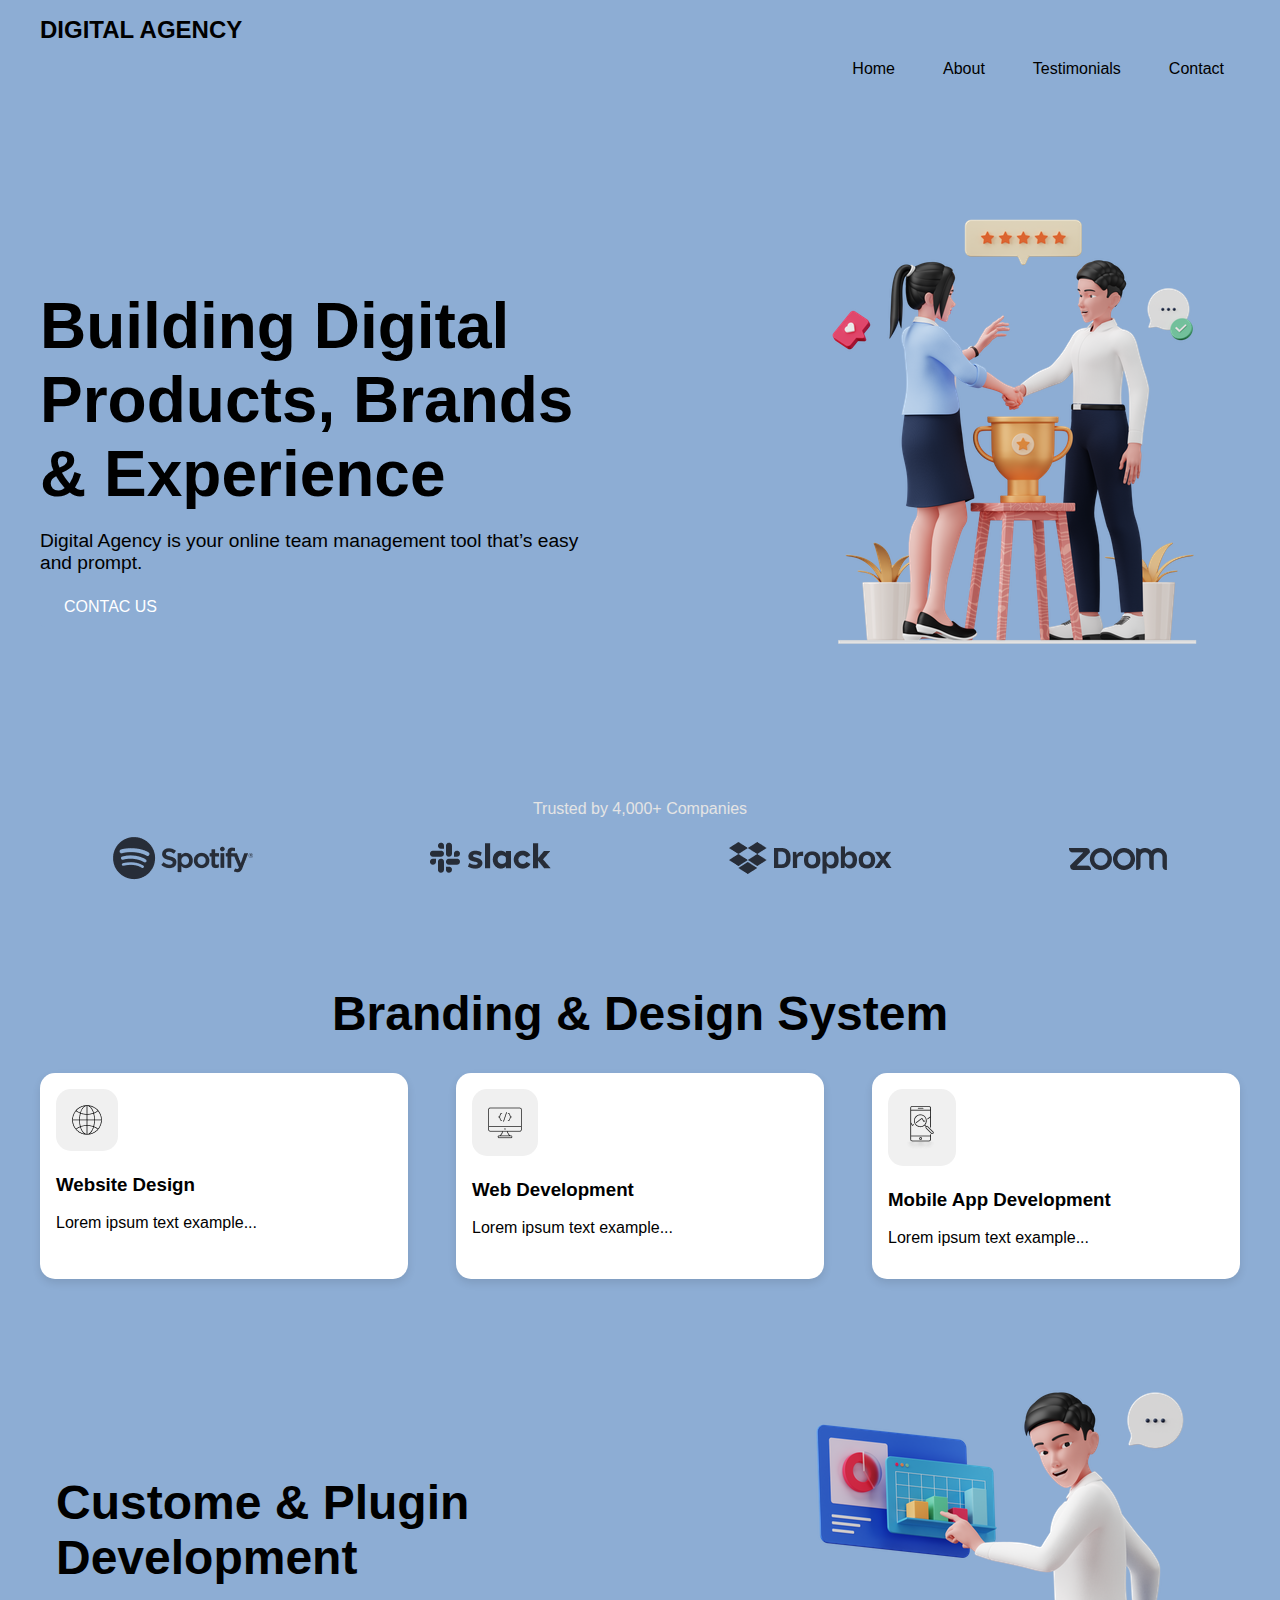
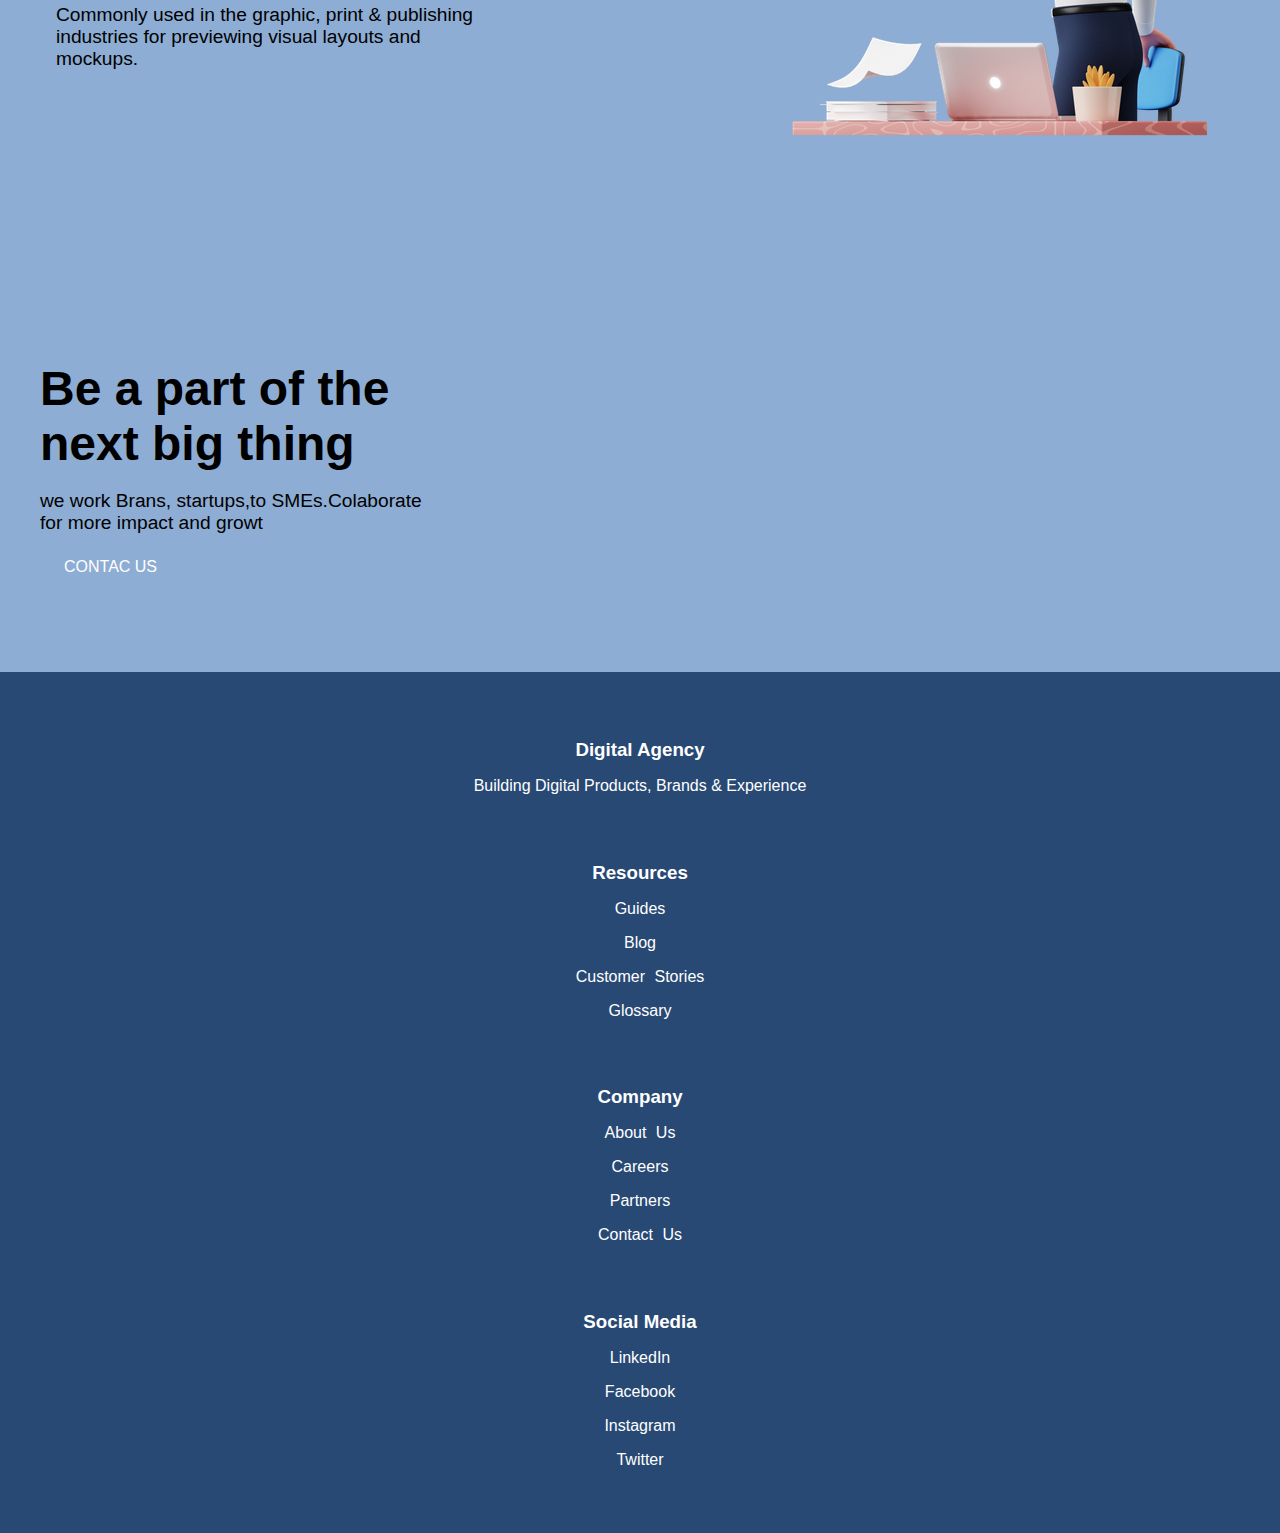
<file: index.html>
<!DOCTYPE html>
<html lang="es">
<head>
    <meta charset="UTF-8">
    <meta name="viewport" content="width=device-width, initial-scale=1.0">
    <title>Digital Agency</title>
    <link rel="stylesheet" href="styles.css">

<body>
 
 <header class="navbar">
    <div class="container">
        <h1 class="logo">DIGITAL AGENCY</h1>
        <div class="menu-icon">
           
        </div>
        <nav>
            <ul>
                <li><a href="#">Home</a></li>
                <li><a href="#">About</a></li>
                <li><a href="#">Testimonials</a></li>
                <li><a href="#">Contact</a></li>
            </ul>
        </nav>
    </div>
</header>
   

    
    <section class="hero">
        <div class="container">
            <div class="hero-text">
                <h1>Building Digital Products, Brands & Experience</h1>
                <p>Digital Agency is your online team management tool that’s easy and prompt.</p>
                <a href="#" class="btn">CONTAC US</a>
            </div>
            <div class="hero-image">
                <img src="./imagenes/business-deal.png" alt="Team working">
            </div>
        </div>
    </section>

   
    <section class="companies">
        <div class="container">
            <p>Trusted by 4,000+ Companies</p>
            <div class="logos">
                <img src="./imagenes/Company logo.png" alt="Spotify">
                <img src="./imagenes/Company logo-1.png" alt="Slack">
                <img src="./imagenes/Company logo-2.png" alt="Dropbox">
                <img src="./imagenes/Company logo-3.png" alt="Zoom">
            </div>
        </div>
    </section>

  
    <section class="branding">
        <div class="container">
            <h2>Branding & Design System</h2>
            <div class="cards">
                <div class="card">
                    <img src="./imagenes/website-4943 1-1.png">
                    <h3>Website Design</h3>
                    
                    <p>Lorem ipsum text example...</p>
                </div>
                <div class="card">
                    <img src="./imagenes/computer-6823 1.png">
                    <h3>Web Development</h3>
                    <p>Lorem ipsum text example...</p>
                </div>
                <div class="card">
                    <img src="./imagenes/mobile-phone-1164 1.png">
                    <h3>Mobile App Development</h3>
                    <p>Lorem ipsum text example...</p>
                </div>
            </div>
        </div>
    </section>

    <section class="custom">
        <div class="container">
            <div class="custom-text">
                <h1>Custome & Plugin Development</h1>
                <p>Commonly used in the graphic, print & publishing industries for previewing visual layouts and mockups.</p>
            </div>
                <div class="custom-image">
                    <img src="./imagenes/businessman-analyzing-data.png" alt="Developer working">
                </div>
        </div>
    </section>

    <section class=contact>
        <div class="container">
            <div class="contact-image">
                <img src="./imagenes/customer-support.png" alt="Imagen de contacto">
            </div>
            <div class="contact-text">
                <h2>Be a part of the next big thing</h2>
                <p>we work Brans, startups,to SMEs.Colaborate for more impact and growt</p>
                <a href="#" class="btn">CONTAC US</a>
            </div>
         
        </div>
    </section>   
    
    <footer>
        <div class="container">
            <div class="footer-columns">
                <div>
                    <h3>Digital Agency</h3>
                    <p>Building Digital Products, Brands & Experience</p>
                </div>
                <div>
                    <h3>Resources</h3>
                    <ul>
                        <li><a href="#">Guides</a></li>
                        <li><a href="#">Blog</a></li>
                        <li><a href="#">Customer Stories</a></li>
                        <li><a href="#">Glossary</a></li>
                    </ul>
                </div>
                <div>
                    <h3>Company</h3>
                    <ul>
                        <li><a href="#">About Us</a></li>
                        <li><a href="#">Careers</a></li>
                        <li><a href="#">Partners</a></li>
                        <li><a href="#">Contact Us</a></li>
                    </ul>
                </div>
                <div>
                    <h3>Social Media</h3>
                    <ul>
                        <li><a href="#">LinkedIn</a></li>
                        <li><a href="#">Facebook</a></li>
                        <li><a href="#">Instagram</a></li>
                        <li><a href="#">Twitter</a></li>
                    </ul>
                </div>
            </div>
        </div>
    </footer>

</body>
</html>
</file>
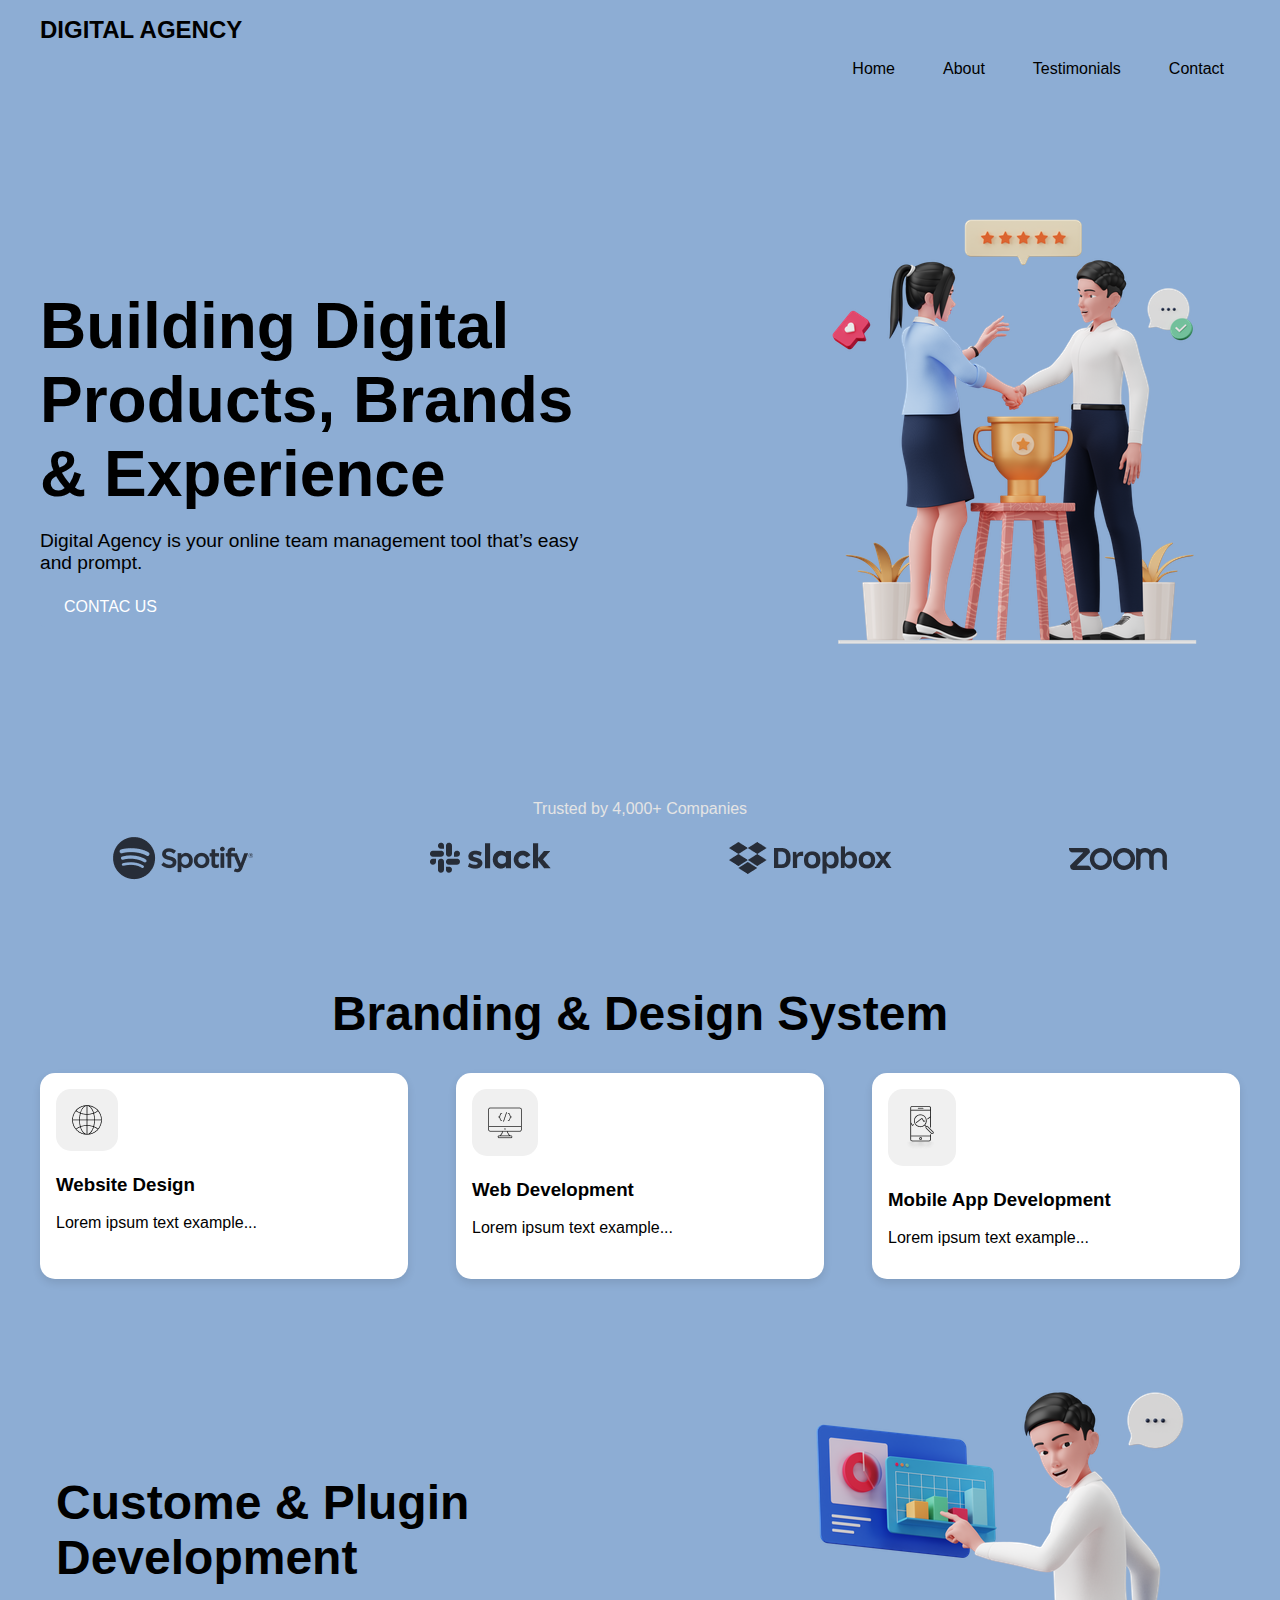
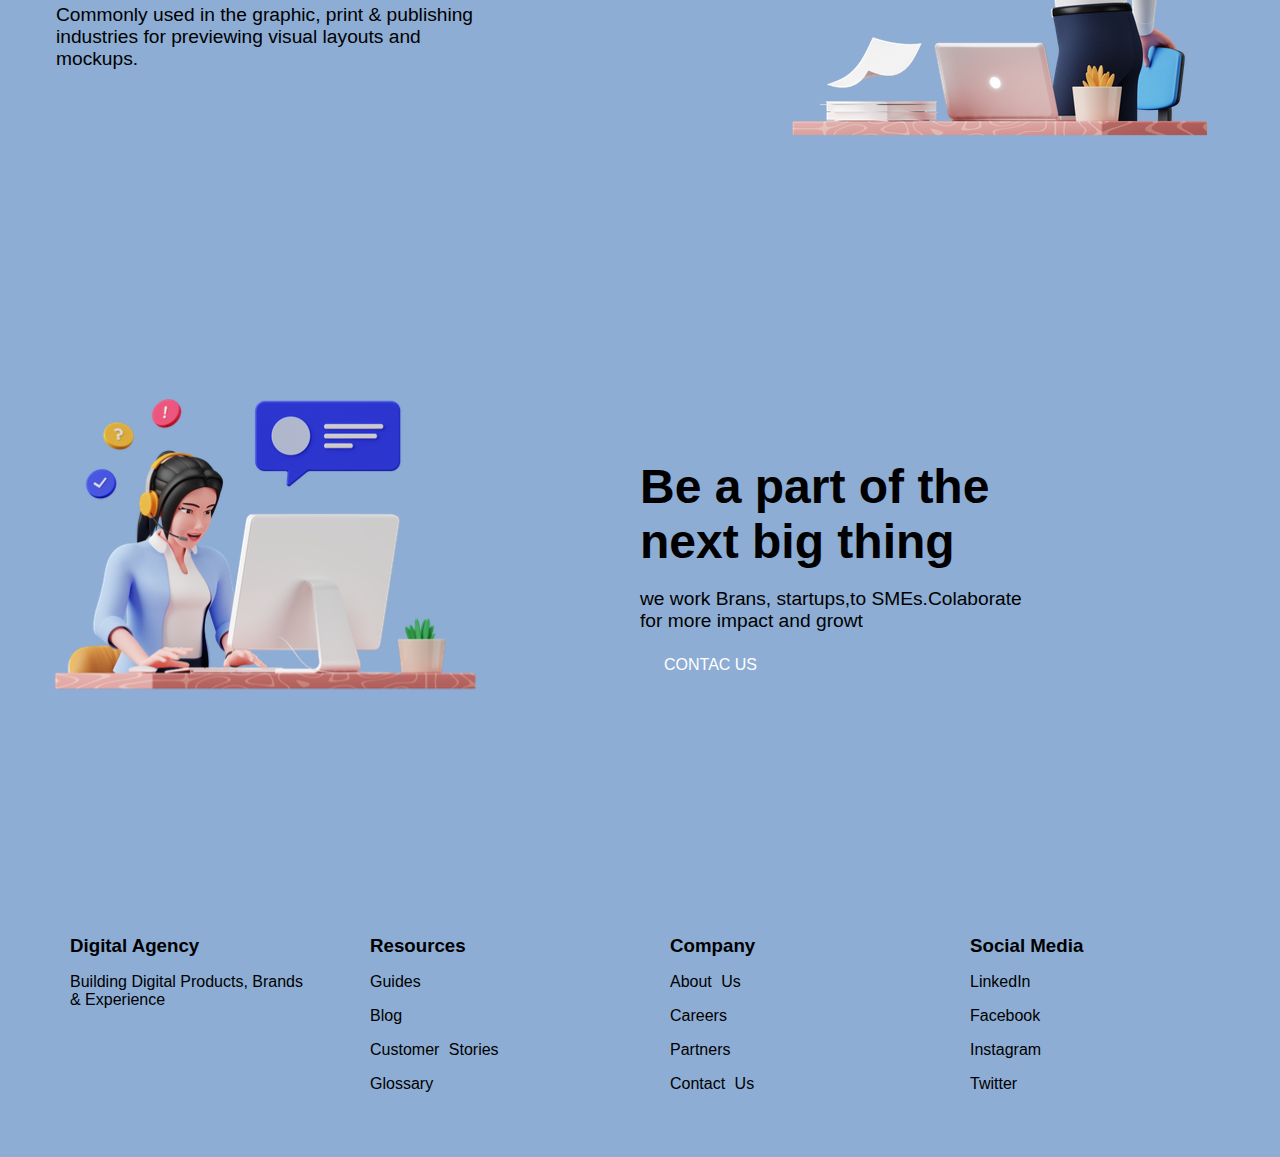
<file: archivos parcial/index.html>
<!DOCTYPE html>
<html lang="es">
<head>
    <meta charset="UTF-8">
    <meta name="viewport" content="width=device-width, initial-scale=1.0">
    <title>Digital Agency</title>
    <link rel="stylesheet" href="styles.css">

<body>
 
 <header class="navbar">
    <div class="container">
        <h1 class="logo">DIGITAL AGENCY</h1>
        <div class="menu-icon">
           
        </div>
        <nav>
            <ul>
                <li><a href="#">Home</a></li>
                <li><a href="#">About</a></li>
                <li><a href="#">Testimonials</a></li>
                <li><a href="#">Contact</a></li>
            </ul>
        </nav>
    </div>
</header>
   

    
    <section class="hero">
        <div class="container">
            <div class="hero-text">
                <h1>Building Digital Products, Brands & Experience</h1>
                <p>Digital Agency is your online team management tool that’s easy and prompt.</p>
                <a href="#" class="btn">CONTAC US</a>
            </div>
            <div class="hero-image">
                <img src="./imagenes/business-deal.png" alt="Team working">
            </div>
        </div>
    </section>

   
    <section class="companies">
        <div class="container">
            <p>Trusted by 4,000+ Companies</p>
            <div class="logos">
                <img src="./imagenes/Company logo.png" alt="Spotify">
                <img src="./imagenes/Company logo-1.png" alt="Slack">
                <img src="./imagenes/Company logo-2.png" alt="Dropbox">
                <img src="./imagenes/Company logo-3.png" alt="Zoom">
            </div>
        </div>
    </section>

  
    <section class="branding">
        <div class="container">
            <h2>Branding & Design System</h2>
            <div class="cards">
                <div class="card">
                    <img src="./imagenes/website-4943 1-1.png">
                    <h3>Website Design</h3>
                    
                    <p>Lorem ipsum text example...</p>
                </div>
                <div class="card">
                    <img src="./imagenes/computer-6823 1.png">
                    <h3>Web Development</h3>
                    <p>Lorem ipsum text example...</p>
                </div>
                <div class="card">
                    <img src="./imagenes/mobile-phone-1164 1.png">
                    <h3>Mobile App Development</h3>
                    <p>Lorem ipsum text example...</p>
                </div>
            </div>
        </div>
    </section>

    <section class="custom">
        <div class="container">
            <div class="custom-text">
                <h1>Custome & Plugin Development</h1>
                <p>Commonly used in the graphic, print & publishing industries for previewing visual layouts and mockups.</p>
            </div>
                <div class="custom-image">
                    <img src="./imagenes/businessman-analyzing-data.png" alt="Developer working">
                </div>
        </div>
    </section>

    <section class=contact>
        <div class="container">
            <div class="contact-image">
                <img src="./imagenes/customer-support.png" alt="Imagen de contacto">
            </div>
            <div class="contact-text">
                <h2>Be a part of the next big thing</h2>
                <p>we work Brans, startups,to SMEs.Colaborate for more impact and growt</p>
                <a href="#" class="btn">CONTAC US</a>
            </div>
         
        </div>
    </section>   
    
    <footer>
        <div class="container">
            <div class="footer-columns">
                <div>
                    <h3>Digital Agency</h3>
                    <p>Building Digital Products, Brands & Experience</p>
                </div>
                <div>
                    <h3>Resources</h3>
                    <ul>
                        <li><a href="#">Guides</a></li>
                        <li><a href="#">Blog</a></li>
                        <li><a href="#">Customer Stories</a></li>
                        <li><a href="#">Glossary</a></li>
                    </ul>
                </div>
                <div>
                    <h3>Company</h3>
                    <ul>
                        <li><a href="#">About Us</a></li>
                        <li><a href="#">Careers</a></li>
                        <li><a href="#">Partners</a></li>
                        <li><a href="#">Contact Us</a></li>
                    </ul>
                </div>
                <div>
                    <h3>Social Media</h3>
                    <ul>
                        <li><a href="#">LinkedIn</a></li>
                        <li><a href="#">Facebook</a></li>
                        <li><a href="#">Instagram</a></li>
                        <li><a href="#">Twitter</a></li>
                    </ul>
                </div>
            </div>
        </div>
    </footer>

</body>
</html>
</file>
<file: styles.css>
* {
    box-sizing: border-box;
}

body {
    font-family: Arial, sans-serif;
    margin: 0;
    padding: 0;
}


.container {
    width: 100%;
    max-width: 1200px;
    margin: 0 auto;
}


.navbar {
    background-color: #8dadd4;
    color: black;
    padding: 1rem 0;
}

.navbar .logo {
    margin: 0;
    font-size: 1.5rem;
}
.navbar nav ul {
    list-style: none;
    padding: 0;
    display: flex;
    justify-content: flex-end;
}

.navbar nav ul li {
    margin-left: 1rem;
}

.navbar nav ul li a {
    color: black;
    text-decoration: none;
    font-size: 1rem;
    padding: 0.5rem 1rem;
    transition: background-color 0.3s ease;
}

.navbar nav ul li a:hover {
    background-color: #555;
    border-radius: 5px;
}


.hero {
    background-color: #8dadd4;
    display: flex;
    align-items: center;
    gap: 2rem;
    padding: 2rem 0;
}

.hero .container {
    display: flex;
    align-items: center;
    justify-content: space-between;
    flex-wrap: nowrap;
    padding: 4rem 0;
}

.hero-text {
    flex: 1;
    max-width: 50%;
    padding-right: 2rem;
    text-align: left;
}

.hero-text h1 {
    font-size: 4rem;
    margin-bottom: 1rem;
}

.hero-text p {
    font-size: 1.2rem;
    margin-bottom: 1.5rem;
}

.hero-text .btn {
    background-color: #8dadd4;
    color: #fff;
    padding: 0.75rem 1.5rem;
    text-decoration: none;
    border-radius: 5px;
}

.hero-image {
    flex: 1;
    display: flex;
    justify-content: flex-end;
}

.hero-image img {
    max-width: 100%;
    height: auto;
    border-radius: 10px;
}

/* Companies Section */
.companies {
    background-color: #8dadd4;
    text-align: center;
    padding: 2rem 0;
}

.companies p {
    color: #e4e4e4;
}

.companies .logos {
    display: flex;
    justify-content: space-around;
    flex-wrap: wrap;
    gap: 2rem;
}

.companies .logos img {
    max-width: 170px;
}


.branding {
    background-color: #8dadd4;
    padding: 2rem 0;
}

.branding h2 {
    text-align: center;
    margin-bottom: 2rem;
    font-size: 3rem;
}

.branding .cards {
    display: flex;
    justify-content: space-between;
    flex-wrap: wrap;
    gap: 2rem;
}

.branding .card {
    width: calc(33.33% - 2rem);
    text-align: left;
    border-radius: 15px;
    overflow: hidden;
    box-shadow: 0 4px 8px rgba(0, 0, 0, 0.1);
    background-color: #fff;
    padding: 1rem;
}

.branding .card img {
    max-width: 100%;
    height: auto;
    border-radius: 15px;
    filter: grayscale(100%);
    object-fit: contain;
    background-color: #f0f0f0;
    padding: 1rem;
}


.custom {
    background-color: #8dadd4;
    display: flex;
    align-items: center;
    gap: 2rem;
    padding: 2rem 0;
}

.custom .container {
    display: flex;
    align-items: center;
    justify-content: space-between;
    flex-wrap: wrap;
    width: 100%;
    max-width: 1200px; 
    margin: 0 auto; 
    padding: 0 1rem
}

.custom-text {
    flex: 1;
    max-width: 50%;
    padding-right: 2rem;
    text-align: left;
    
}

.custom h1 {
    max-width: 100%;
    font-size: 3rem;
    margin-bottom: 1rem;
}

.custom p {
    max-width: 80%;
    font-size: 1.2rem;
    margin-bottom: 1.5rem;
}

.custom-image {
    flex: 1;
    display: flex;
    justify-content: flex-end;
}

.custom-image img {
    max-width: 100%;
    height: auto;
    border-radius: 10px;
}




.contact {
    background-color: #8dadd4;
    display: flex;
    align-items: center;
    gap: 2rem;
    padding: 2rem 0;
}

.contact .container{
    display: flex;
    align-items: center;
    justify-content: space-between;
    flex-wrap: nowrap;
    padding: 4rem 0;

}
.contact-image {
    flex: 1;
    display: flex;
    justify-content: flex-start;
}

.contact-image img {
    max-width: 100%;
    height: auto;
    border-radius: 10px;
}

.contact-text {
    flex: 1;
    max-width: 50%;
    padding-right: 2rem;
    text-align: left;
}

.contact-text h2 {
    max-width: 75%;
    font-size: 3rem; 
    margin-bottom: 0.5rem;
}

.contact-text p {
    max-width: 68%;
    font-size: 1.2rem;
    margin-bottom: 1.5rem;
}

.contact-text .btn {
    background-color: #8dadd4; 
    color: #fff;
    padding: 0.75rem 1.5rem;
    text-decoration: none;
    border-radius: 5px;
}



footer {
    background-color:#8dadd4;
    color: black;
    padding: 2rem 0;
}

.footer-columns {
    display: flex;
    justify-content: space-around;
    flex-wrap: wrap;
}

.footer-columns div {
    width: 20%;
    margin: 1rem 0;
}

.footer-columns h3 {
    margin-bottom: 1rem;
}

.footer-columns ul {
    list-style: none;
    gap: 20px;
    padding: 0;
}

.footer-columns ul li {
    margin-bottom: 1rem;
}

.footer-columns ul li a {
    color: black;
    text-decoration: none;
    word-spacing: 5px;
}


@media (max-width: 768px) {
    .navbar nav ul {
        flex-direction: column;
        align-items: center;
    }
    .navbar nav ul li {
        margin: 0.5rem 0;
    }
    .hero {
        flex-direction: column;
        align-items: center;
        text-align: center;
    }
    .hero .container{
        flex-direction: column;
        align-items: center;
        padding: 2rem 1rem;
    }
    .hero-text {
        max-width: 100%;
        padding-right: 0;
        text-align: center;
    }
    .hero-text .btn {
        background-color: #262c38;
        color: #8dadd4;
        padding: 0.75rem 1.5rem;
        text-decoration: none;
        border-radius: 5px;
    }
    .hero-image {
        justify-content: center;
        margin-top: 1rem;
    }
    .companies .container{
        flex-direction: column;

    }
    .companies .logos {
        justify-content: center;
        gap: 0.5rem;
    }
    .companies .logos img {
        max-width: 80px;
        margin: 1rem 0;
    }
    .branding .cards {
        flex-direction: column;
        align-items: center;
    }
    .branding .card {
        width: 80%;
        margin: 1rem 0;
    }
    .custom {
        flex-direction: column;
        align-items: center;
        text-align: center;
    }
    .custom .container{
        flex-direction: column;
        align-items: center;
        padding: 2rem 1rem;
    }
    .custom-text {
        max-width: 100%;
        padding-right: 0;
        text-align: center;
    }
    .custom-image {
        order: 2;
        justify-content: center;
        margin-top: 1rem;
    }
    .contact {
        flex-direction: column;
        align-items: center;
        text-align: center;
    }
    .contact-text {
        max-width: 100%;
        padding-right: 0;
        text-align: center;
    }

    .contact-text .btn {
        background-color: #262c38; 
        color: #8dadd4;
        padding: 0.75rem 1.5rem;
        text-decoration: none;
        border-radius: 5px;
    }
    .contact .container{
        flex-direction: column;
        align-items: center;
        padding: 2rem 2rem;
    }
   
    }
    .contact-image {
        display: none;
    
        
    }
    footer{
        background-color: #284974;
        color: #fff;
        display: flex;
    }
    .footer-columns {
        flex-direction: column;
        align-items: center;
    }
    .footer-columns ul li a {
        color: #fff;
    }
    .footer-columns div {
        width: 100%;
        text-align: center;
    }
    img {
        max-width: 100%;
        height: auto;
    }
</file>
<file: archivos parcial/styles.css>
* {
    box-sizing: border-box;
}

body {
    font-family: Arial, sans-serif;
    margin: 0;
    padding: 0;
}


.container {
    width: 100%;
    max-width: 1200px;
    margin: 0 auto;
}


.navbar {
    background-color: #8dadd4;
    color: black;
    padding: 1rem 0;
}

.navbar .logo {
    margin: 0;
    font-size: 1.5rem;
}
.navbar nav ul {
    list-style: none;
    padding: 0;
    display: flex;
    justify-content: flex-end;
}

.navbar nav ul li {
    margin-left: 1rem;
}

.navbar nav ul li a {
    color: black;
    text-decoration: none;
    font-size: 1rem;
    padding: 0.5rem 1rem;
    transition: background-color 0.3s ease;
}

.navbar nav ul li a:hover {
    background-color: #555;
    border-radius: 5px;
}


.hero {
    background-color: #8dadd4;
    display: flex;
    align-items: center;
    gap: 2rem;
    padding: 2rem 0;
}

.hero .container {
    display: flex;
    align-items: center;
    justify-content: space-between;
    flex-wrap: nowrap;
    padding: 4rem 0;
}

.hero-text {
    flex: 1;
    max-width: 50%;
    padding-right: 2rem;
    text-align: left;
}

.hero-text h1 {
    font-size: 4rem;
    margin-bottom: 1rem;
}

.hero-text p {
    font-size: 1.2rem;
    margin-bottom: 1.5rem;
}

.hero-text .btn {
    background-color: #8dadd4;
    color: #fff;
    padding: 0.75rem 1.5rem;
    text-decoration: none;
    border-radius: 5px;
}

.hero-image {
    flex: 1;
    display: flex;
    justify-content: flex-end;
}

.hero-image img {
    max-width: 100%;
    height: auto;
    border-radius: 10px;
}

/* Companies Section */
.companies {
    background-color: #8dadd4;
    text-align: center;
    padding: 2rem 0;
}

.companies p {
    color: #e4e4e4;
}

.companies .logos {
    display: flex;
    justify-content: space-around;
    flex-wrap: wrap;
    gap: 2rem;
}

.companies .logos img {
    max-width: 170px;
}


.branding {
    background-color: #8dadd4;
    padding: 2rem 0;
}

.branding h2 {
    text-align: center;
    margin-bottom: 2rem;
    font-size: 3rem;
}

.branding .cards {
    display: flex;
    justify-content: space-between;
    flex-wrap: wrap;
    gap: 2rem;
}

.branding .card {
    width: calc(33.33% - 2rem);
    text-align: left;
    border-radius: 15px;
    overflow: hidden;
    box-shadow: 0 4px 8px rgba(0, 0, 0, 0.1);
    background-color: #fff;
    padding: 1rem;
}

.branding .card img {
    max-width: 100%;
    height: auto;
    border-radius: 15px;
    filter: grayscale(100%);
    object-fit: contain;
    background-color: #f0f0f0;
    padding: 1rem;
}


.custom {
    background-color: #8dadd4;
    display: flex;
    align-items: center;
    gap: 2rem;
    padding: 2rem 0;
}

.custom .container {
    display: flex;
    align-items: center;
    justify-content: space-between;
    flex-wrap: wrap;
    width: 100%;
    max-width: 1200px; 
    margin: 0 auto; 
    padding: 0 1rem
}

.custom-text {
    flex: 1;
    max-width: 50%;
    padding-right: 2rem;
    text-align: left;
    
}

.custom h1 {
    max-width: 100%;
    font-size: 3rem;
    margin-bottom: 1rem;
}

.custom p {
    max-width: 80%;
    font-size: 1.2rem;
    margin-bottom: 1.5rem;
}

.custom-image {
    flex: 1;
    display: flex;
    justify-content: flex-end;
}

.custom-image img {
    max-width: 100%;
    height: auto;
    border-radius: 10px;
}




.contact {
    background-color: #8dadd4;
    display: flex;
    align-items: center;
    gap: 2rem;
    padding: 2rem 0;
}

.contact .container{
    display: flex;
    align-items: center;
    justify-content: space-between;
    flex-wrap: nowrap;
    padding: 4rem 0;

}
.contact-image {
    flex: 1;
    display: flex;
    justify-content: flex-start;
}

.contact-image img {
    max-width: 100%;
    height: auto;
    border-radius: 10px;
}

.contact-text {
    flex: 1;
    max-width: 50%;
    padding-right: 2rem;
    text-align: left;
}

.contact-text h2 {
    max-width: 75%;
    font-size: 3rem; 
    margin-bottom: 0.5rem;
}

.contact-text p {
    max-width: 68%;
    font-size: 1.2rem;
    margin-bottom: 1.5rem;
}

.contact-text .btn {
    background-color: #8dadd4; 
    color: #fff;
    padding: 0.75rem 1.5rem;
    text-decoration: none;
    border-radius: 5px;
}



footer {
    background-color:#8dadd4;
    color: black;
    padding: 2rem 0;
}

.footer-columns {
    display: flex;
    justify-content: space-around;
    flex-wrap: wrap;
}

.footer-columns div {
    width: 20%;
    margin: 1rem 0;
}

.footer-columns h3 {
    margin-bottom: 1rem;
}

.footer-columns ul {
    list-style: none;
    gap: 20px;
    padding: 0;
}

.footer-columns ul li {
    margin-bottom: 1rem;
}

.footer-columns ul li a {
    color: black;
    text-decoration: none;
    word-spacing: 5px;
}

/* Responsive Design */
@media (max-width: 768px) {
    .navbar nav ul {
        flex-direction: column;
        align-items: center;
    }
    .navbar nav ul li {
        margin: 0.5rem 0;
    }
    .hero {
        flex-direction: column;
        text-align: center;
    }
    .hero-text {
        max-width: 100%;
        padding-right: 0;
    }
    .hero-image {
        justify-content: center;
        margin-top: 1rem;
    }
    .companies .logos {
        flex-direction: column;
        align-items: center;
    }
    .companies .logos img {
        margin: 1rem 0;
    }
    .branding .cards {
        flex-direction: column;
        align-items: center;
    }
    .branding .card {
        width: 100%;
        margin: 1rem 0;
    }
    .custom {
        flex-direction: column;
        text-align: center;
    }
    .custom-text {
        max-width: 100%;
        padding-right: 0;
    }
    .custom-image {
        justify-content: center;
        margin-top: 1rem;
    }
    .contact {
        flex-direction: column;
        text-align: center;
    }
    .contact-text {
        max-width: 100%;
        padding-right: 0;
    }
    .contact-image {
        justify-content: center;
        margin-top: 1rem;
    }
    .footer-columns {
        flex-direction: column;
        align-items: center;
    }
    .footer-columns div {
        width: 100%;
        text-align: center;
    }
    img {
        max-width: 100%;
        height: auto;
    }
}
</file>
